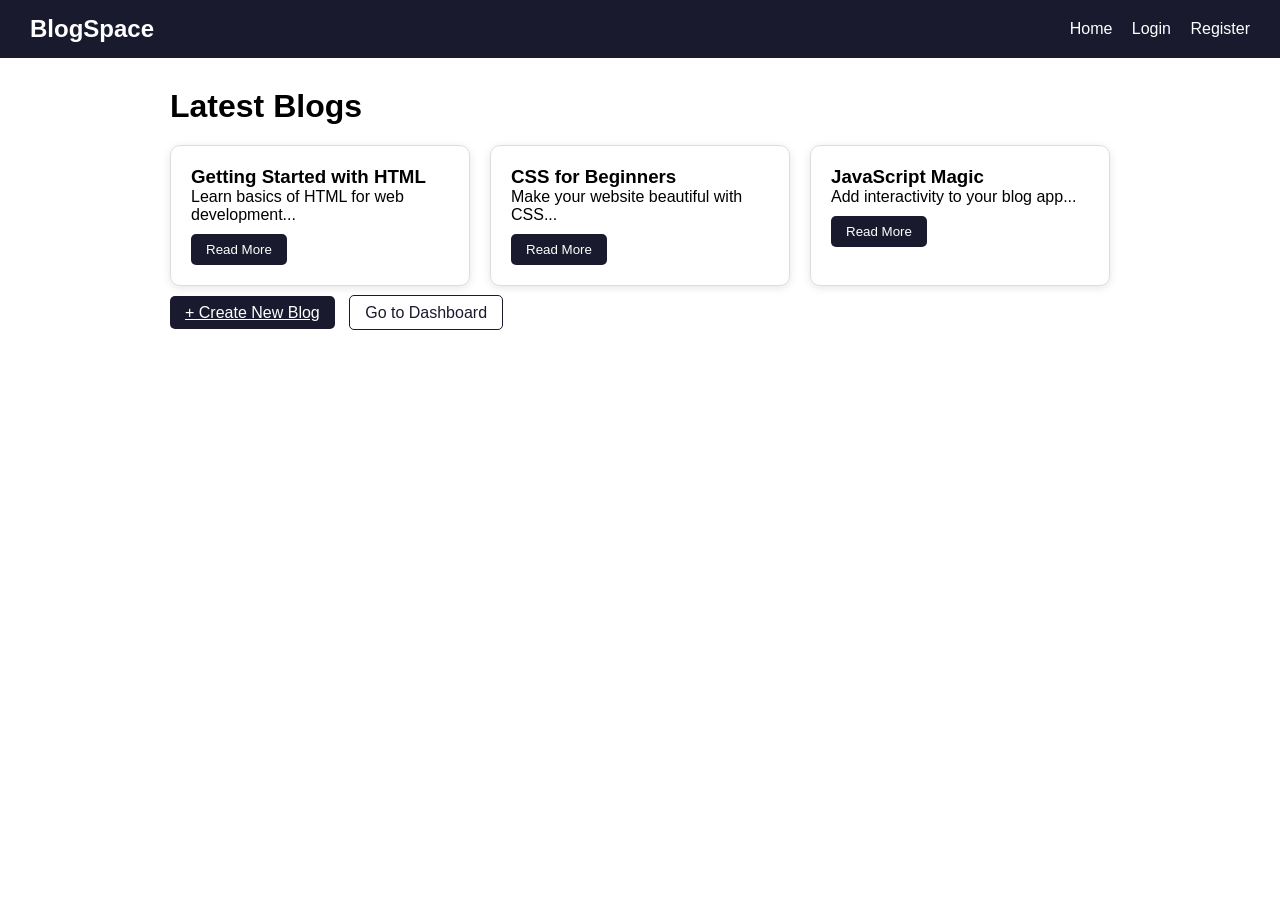
<file: index.html>
<!DOCTYPE html>
<html lang="en">
<head>
<meta charset="UTF-8">
<meta name="viewport" content="width=device-width, initial-scale=1.0">
<title>My Blog App</title>
<link rel="stylesheet" href="style.css">
</head>
<body>
<nav>
  <h2>BlogSpace</h2>
  <div>
    <a href="index.html">Home</a>
    <a href="login.html">Login</a>
    <a href="register.html">Register</a>
  </div>
</nav>
<div class="container">
  <h1>Latest Blogs</h1>
  <div class="blog-grid">
    <div class="card"><h3>Getting Started with HTML</h3><p>Learn basics of HTML for web development...</p><button>Read More</button></div>
    <div class="card"><h3>CSS for Beginners</h3><p>Make your website beautiful with CSS...</p><button>Read More</button></div>
    <div class="card"><h3>JavaScript Magic</h3><p>Add interactivity to your blog app...</p><button>Read More</button></div>
  </div>
  <br><a href="create.html" class="btn">+ Create New Blog</a>
  <a href="dashboard.html" class="btn-outline">Go to Dashboard</a>
</div>
</body>
</html>
</file>
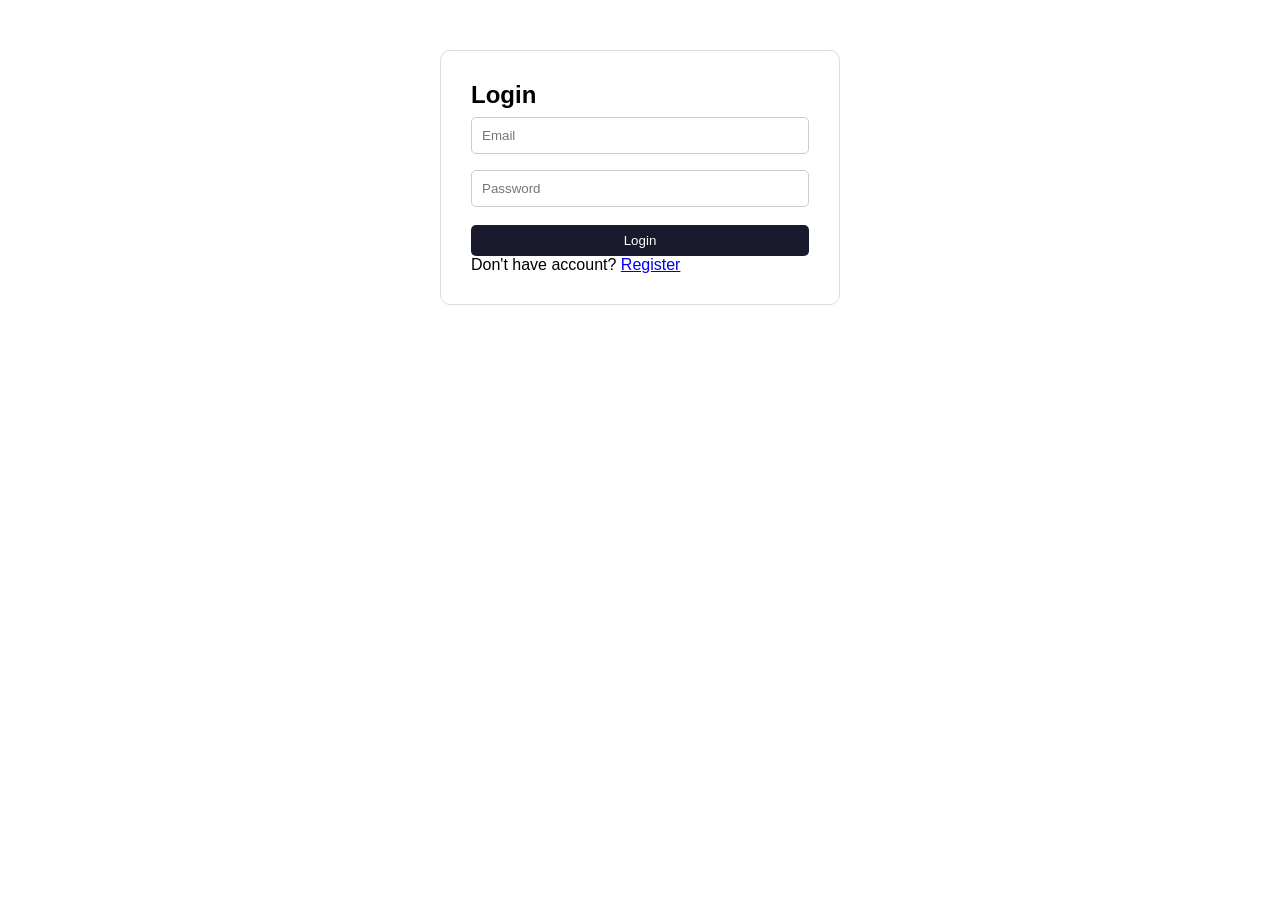
<file: login.html>
<!DOCTYPE html><html><head><link rel="stylesheet" href="style.css"></head><body>
<div class="form-box"><h2>Login</h2><input type="email" placeholder="Email"><input type="password" placeholder="Password"><button class="btn" style="width:100%">Login</button><p>Don't have account? <a href="register.html">Register</a></p></div></body></html>
</file>
<file: style.css>
*{margin:0;padding:0;box-sizing:border-box;font-family:Arial}
nav{background:#1a1a2e;color:white;display:flex;justify-content:space-between;padding:15px 30px;align-items:center}
nav a{color:white;text-decoration:none;margin-left:15px}
.container{padding:30px;max-width:1000px;margin:auto}
.blog-grid{display:grid;grid-template-columns:repeat(auto-fit,minmax(250px,1fr));gap:20px;margin-top:20px}
.card{border:1px solid #ddd;padding:20px;border-radius:10px;box-shadow:0 2px 8px rgba(0,0,0,0.1)}
.card button,.btn{background:#1a1a2e;color:white;padding:8px 15px;border:none;border-radius:5px;cursor:pointer;margin-top:10px}
.btn-outline{border:1px solid #1a1a2e;padding:8px 15px;border-radius:5px;text-decoration:none;margin-left:10px;color:#1a1a2e}
input,textarea{width:100%;padding:10px;margin:8px 0;border:1px solid #ccc;border-radius:5px}
.form-box{max-width:400px;margin:50px auto;border:1px solid #ddd;padding:30px;border-radius:10px}
</file>
